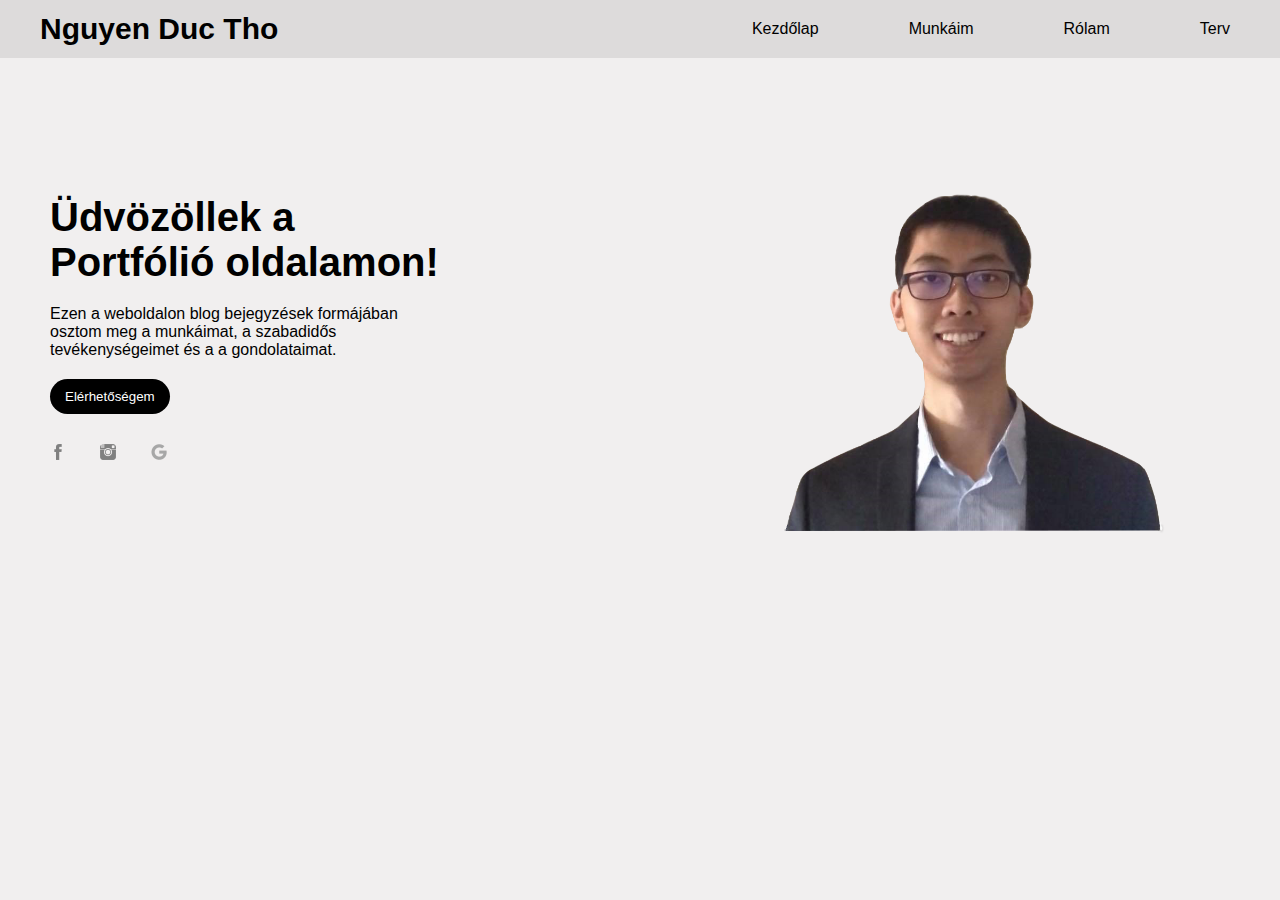
<file: index.html>
<html lang="hu">
<head>
    <meta charset="UTF-8">
    <meta name="viewport" content="width=device-width, initial-scale=1.0">
    <meta http-equiv="X-UA-Compatible" content="ie=edge">
    <link rel="stylesheet" href="stilus.css">
    <title>Portfolio</title>
</head>
<body>

    <div class="kezdo-oldal">

        <div class="kezdo-szalag">
            <div class="kezdo-nev">
                Nguyen Duc Tho
            </div>
            <div class="navigacio-szalag">
                <ul class="navigacio-lista">
                    <li><a href="index.html">Kezdőlap</a></li>
                    <li><a href="blog.html">Munkáim</a></li>
                    <li><a href="rolam.html">Rólam</a></li>
                    <li><a href="terv.html">Terv</a></li>
                </ul>
            </div>
        </div>

        <div class="kezdo-foresz">
            <div class="kezdo-info">
                
                <h4>
                    Üdvözöllek a Portfólió oldalamon!
                </h4>

                <p>
                    Ezen a weboldalon blog bejegyzések formájában osztom meg a munkáimat, a szabadidős tevékenységeimet és a a gondolataimat.
                </p>

                <button>
                    <a href="rolam.html">Elérhetőségem</a>
                </button>

                <div class="kezdo-ikonok">
                        <a href="https://www.facebook.com/ductho.nguyen.7"><img src="kepek/facebook.png" alt=""></a>
                        <a href="https://www.instagram.com/csabi9812/"><img src="kepek/instagram.png" alt=""></a>
                        <a href="https://www.google.com/search?q=nguyen+duc+tho&oq=nguyen+duc+tho&aqs=chrome.0.69i59l2j0i22i30l3j69i60l2j69i61.2371j0j7&sourceid=chrome&ie=UTF-8"></a><img src="kepek/google.png" alt=""></a></a>
                </div>

            </div>

            <div class="kezdo-kep">
                <img src="kepek/en.png" alt="">
            </div>

        </div>

    </div>
   

</body>
</html>
</file>
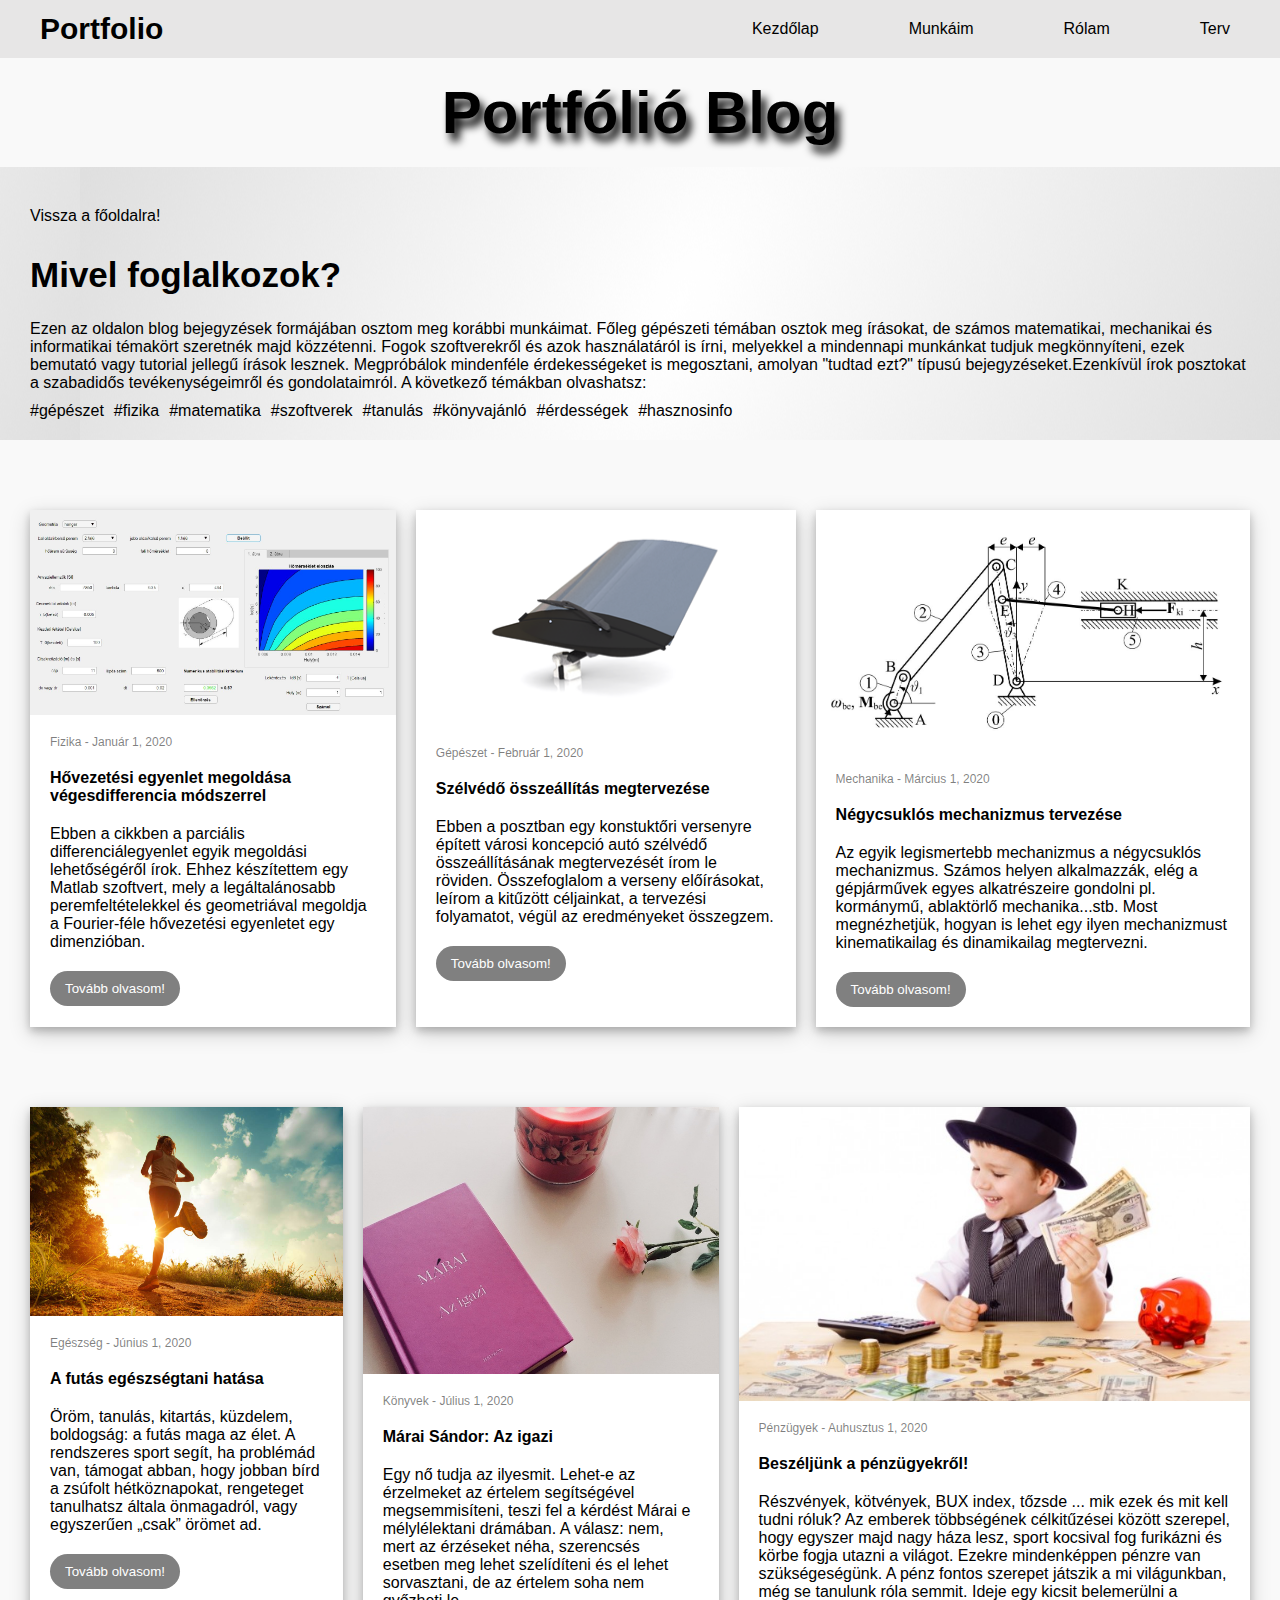
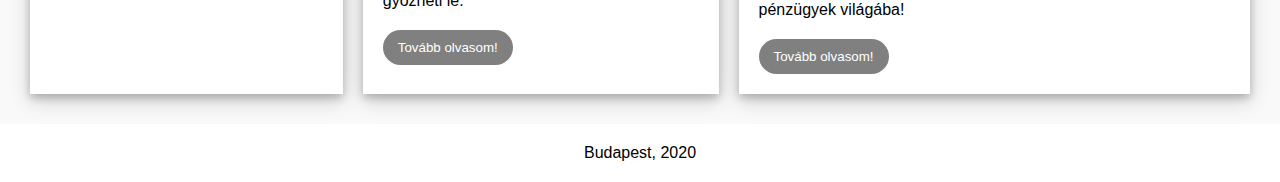
<file: blog.html>
<html lang="hu">
<head>
    <meta charset="UTF-8">
    <meta name="viewport" content="width=device-width, initial-scale=1.0">
    <meta http-equiv="X-UA-Compatible" content="ie=edge">
    <link rel="stylesheet" href="stilus.css">
    <title>Blog</title>
</head>
<body class="blog-body">

    <div class="kezdo-szalag">
        <div class="kezdo-nev">
            Portfolio
        </div>
        <div class="navigacio-szalag">
            <ul class="navigacio-lista">
                <li><a href="index.html">Kezdőlap</a></li>
                <li><a href="blog.html">Munkáim</a></li>
                <li><a href="rolam.html">Rólam</a></li>
                <li><a href="terv.html">Terv</a></li>
            </ul>
        </div>
    </div>

    <h1 class="blog-felirat">
            Portfólió Blog
    </h1>

     <header class="blog-fej">

        <div class="vissza">
            
            <a href="index.html">Vissza a főoldalra!</a>
            
        </div>

        <h2 class="blog-cim">
            Mivel foglalkozok?
        </h2>

        <div class="blog-cim-leiras">
            Ezen az oldalon blog bejegyzések formájában osztom meg korábbi munkáimat. Főleg gépészeti témában osztok meg írásokat, de számos matematikai, mechanikai és informatikai témakört szeretnék majd közzétenni. Fogok szoftverekről és azok használatáról is írni, melyekkel a mindennapi munkánkat tudjuk megkönnyíteni, ezek bemutató vagy tutorial jellegű írások lesznek. Megpróbálok mindenféle érdekességeket is megosztani, amolyan "tudtad ezt?" típusú bejegyzéseket.Ezenkívül írok posztokat 
            a szabadidős tevékenységeimről és gondolataimról. A következő témákban olvashatsz:
            <div class="blog-temak">
                <ul>
                    <li>#gépészet</li>
                    <li>#fizika</li>
                    <li>#matematika</li>
                    <li>#szoftverek</li>
                    <li>#tanulás</li>
                    <li>#könyvajánló</li>
                    <li>#érdességek</li>
                    <li>#hasznosinfo</li>
                </ul>
            </div>
        </div>

    </header>
    <main class="blog">
        <div class="blog-elsosor">
           <div class="blog-posztok">
              
               <img src="kepek/matlab_vdm.JPG" alt="">
               <div class="blog-datum">Fizika - Január 1, 2020</div>
                <h4>
                    Hővezetési egyenlet megoldása végesdifferencia módszerrel
                </h4>
                <div>
                    Ebben a cikkben a parciális differenciálegyenlet egyik megoldási lehetőségéről írok.
                    Ehhez készítettem egy Matlab szoftvert, mely a legáltalánosabb peremfeltételekkel és 
                    geometriával megoldja a Fourier-féle hővezetési egyenletet egy dimenzióban.
                </div>
                <button class="blog-olvasas">
                    Tovább olvasom!
                </button>
           </div>
           <div class="blog-posztok">
                <img src="kepek/szelvedo.png" alt="">
                <div class="blog-datum">Gépészet - Február 1, 2020</div>
                <h4>
                    Szélvédő összeállítás megtervezése
                </h4>
                <div>
                    Ebben a posztban egy konstuktőri versenyre épített városi koncepció autó szélvédő összeállításának megtervezését
                    írom le röviden. Összefoglalom a verseny előírásokat, leírom a kitűzött céljainkat, a tervezési folyamatot, végül az eredményeket összegzem.
                </div>
               
                <button class="blog-olvasas">
                    Tovább olvasom!
                </button>
                

           </div>
           <div class="blog-posztok">
                <img src="kepek/negy_csuklos.JPG" alt="">
                <div class="blog-datum">Mechanika - Március 1, 2020</div>
                <h4>
                    Négycsuklós mechanizmus tervezése
                </h4>
                <div>
                    Az egyik legismertebb mechanizmus a négycsuklós mechanizmus. Számos helyen alkalmazzák, elég a gépjárművek egyes alkatrészeire gondolni pl. kormánymű, 
                    ablaktörlő mechanika...stb. Most megnézhetjük, hogyan is lehet egy ilyen mechanizmust kinematikailag és dinamikailag megtervezni.
                </div>
                <button class="blog-olvasas">
                    Tovább olvasom!
                </button>
           </div>
        </div>
        <div class="blog-masodiksor">
                <div class="blog-posztok">
                        <img src="kepek/futas.jpg" alt="">
                        <div class="blog-datum">Egészség - Június 1, 2020</div>
                        <h4>
                            A futás egészségtani hatása
                        </h4>
                        <div>
                            Öröm, tanulás, kitartás, küzdelem, boldogság: a futás maga az élet.  A rendszeres sport segít, ha problémád van, támogat abban, hogy jobban bírd a zsúfolt hétköznapokat, rengeteget tanulhatsz általa önmagadról, vagy egyszerűen „csak” örömet ad.
                        </div>
                        <button class="blog-olvasas">
                            Tovább olvasom!
                        </button>
                </div>
                <div class="blog-posztok">
                        <img src="kepek/azigazi.jpg" alt="">
                        <div class="blog-datum">Könyvek - Július 1, 2020</div>
                        <h4>
                            Márai Sándor: Az igazi
                        </h4>
                        <div>
                                Egy nő tudja az ilyesmit. Lehet-e az érzelmeket az értelem segítségével megsemmisíteni, teszi fel a kérdést Márai e mélylélektani drámában. A válasz: nem, mert az érzéseket néha, szerencsés esetben meg lehet szelídíteni és el lehet sorvasztani, de az értelem soha nem győzheti le.
                        </div>
                        <button class="blog-olvasas">
                            Tovább olvasom!
                        </button>
                </div>
                   <div class="blog-posztok">
                        <img src="kepek/penzugyek.jpg" alt="">
                        <div class="blog-datum">Pénzügyek - Auhusztus 1, 2020</div>
                        <h4>
                            Beszéljünk a pénzügyekről!
                        </h4>
                        <div>
                            Részvények, kötvények, BUX index, tőzsde ... mik ezek és mit kell tudni róluk? Az emberek többségének célkitűzései között szerepel, hogy egyszer majd nagy háza lesz, sport kocsival fog furikázni és körbe fogja utazni a világot. Ezekre mindenképpen pénzre van szükségeségünk. A pénz fontos szerepet játszik a mi világunkban, még se tanulunk róla semmit. Ideje egy kicsit belemerülni a pénzügyek világába!
                        </div>
                        <button class="blog-olvasas">
                            Tovább olvasom!
                        </button>
                </div>
        </div>
    </main>
    <footer class="blog-footer">
       Budapest, 2020
    </footer>
    
</body>
</html>
</file>
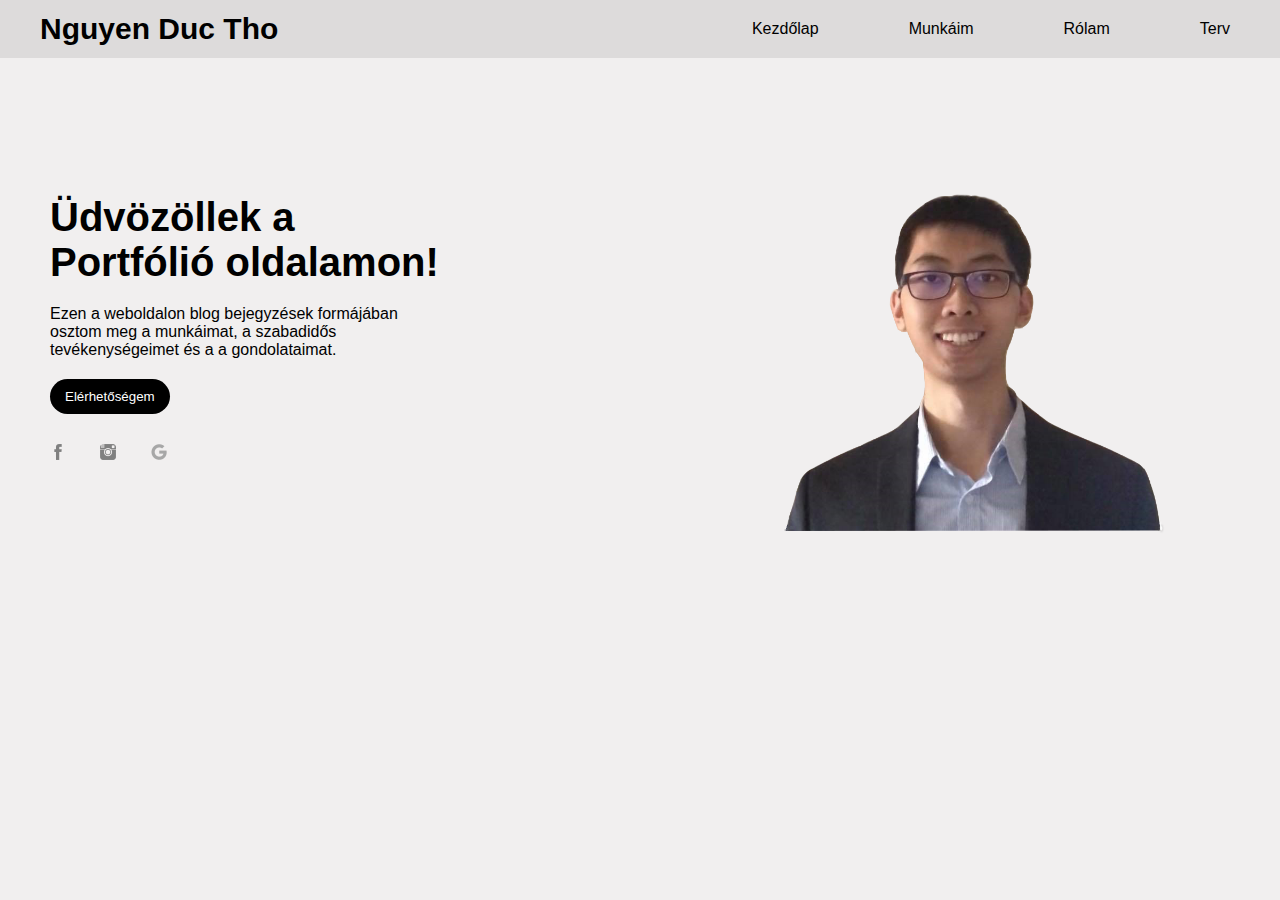
<file: home.html>
<html lang="hu">
<head>
    <meta charset="UTF-8">
    <meta name="viewport" content="width=device-width, initial-scale=1.0">
    <meta http-equiv="X-UA-Compatible" content="ie=edge">
    <link rel="stylesheet" href="stilus.css">
    <title>Portfolio</title>
</head>
<body>

    <div class="kezdo-oldal">

        <div class="kezdo-szalag">
            <div class="kezdo-nev">
                Nguyen Duc Tho
            </div>
            <div class="navigacio-szalag">
                <ul class="navigacio-lista">
                    <li><a href="home.html">Kezdőlap</a></li>
                    <li><a href="blog.html">Munkáim</a></li>
                    <li><a href="rolam.html">Rólam</a></li>
                    <li><a href="terv.html">Terv</a></li>
                </ul>
            </div>
        </div>

        <div class="kezdo-foresz">
            <div class="kezdo-info">
                
                <h4>
                    Üdvözöllek a Portfólió oldalamon!
                </h4>

                <p>
                    Ezen a weboldalon blog bejegyzések formájában osztom meg a munkáimat, a szabadidős tevékenységeimet és a a gondolataimat.
                </p>

                <button>
                    <a href="rolam.html">Elérhetőségem</a>
                </button>

                <div class="kezdo-ikonok">
                        <a href="https://www.facebook.com/ductho.nguyen.7"><img src="kepek/facebook.png" alt=""></a>
                        <a href="https://www.instagram.com/csabi9812/"><img src="kepek/instagram.png" alt=""></a>
                        <a href="https://www.google.com/search?q=nguyen+duc+tho&oq=nguyen+duc+tho&aqs=chrome.0.69i59l2j0i22i30l3j69i60l2j69i61.2371j0j7&sourceid=chrome&ie=UTF-8"></a><img src="kepek/google.png" alt=""></a></a>
                </div>

            </div>

            <div class="kezdo-kep">
                <img src="kepek/en.png" alt="">
            </div>

        </div>

    </div>
   

</body>
</html>
</file>
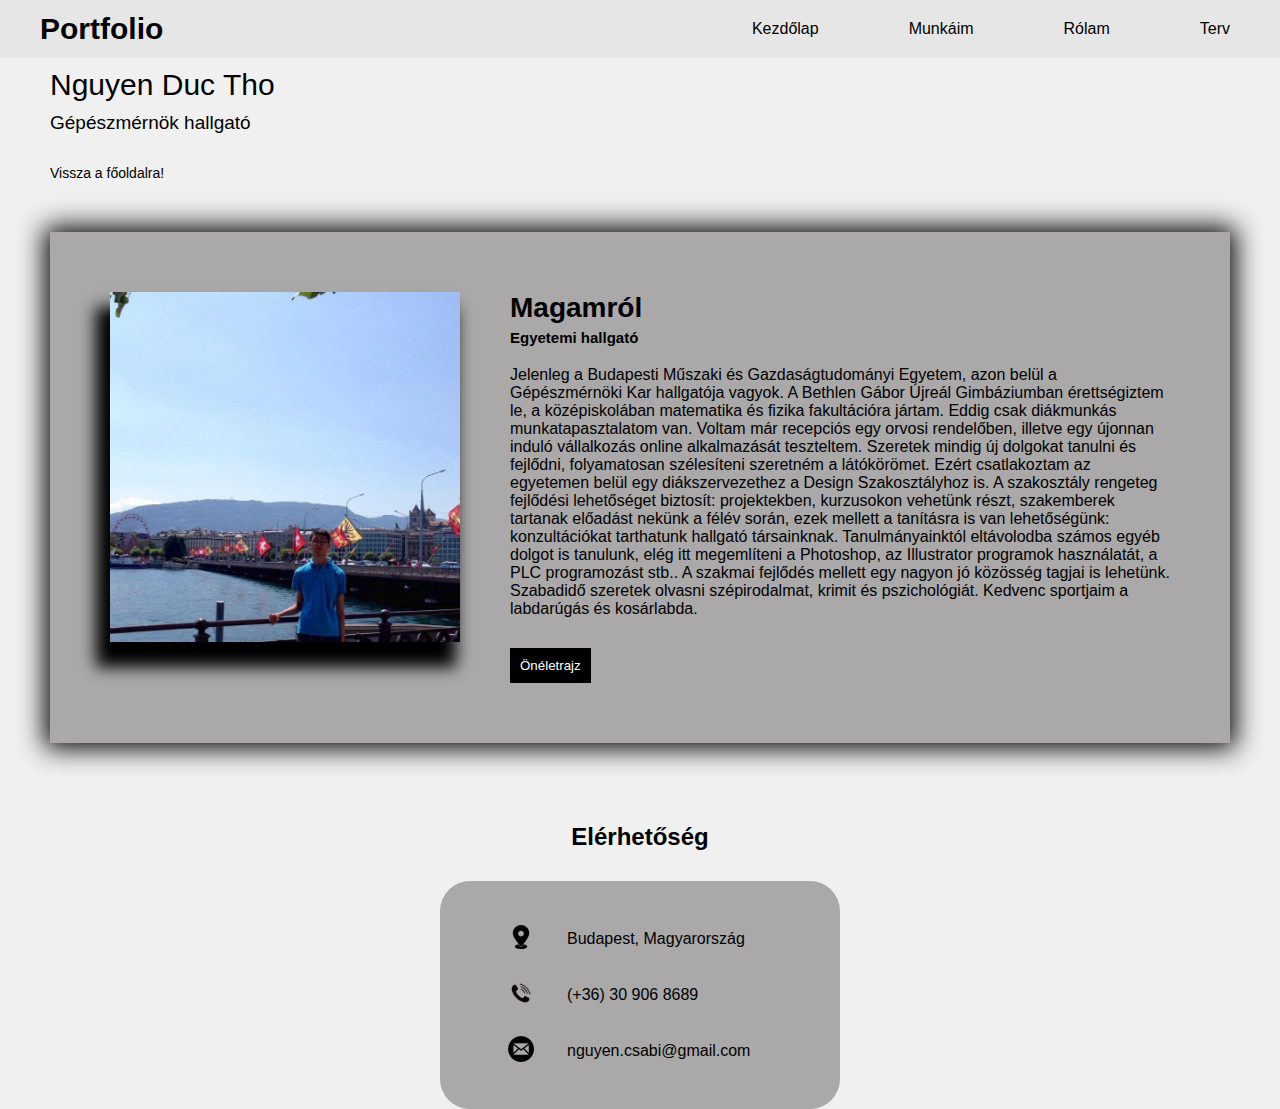
<file: rolam.html>
<!DOCTYPE html>
<html lang="hu">
<head>
    <meta charset="UTF-8">
    <meta name="viewport" content="width=device-width, initial-scale=1.0">
    <meta http-equiv="X-UA-Compatible" content="ie=edge">
    <link rel="stylesheet" href="stilus.css">
    <title>Rolam</title>
</head>
<body>
    <div class="kezdo-szalag">
        <div class="kezdo-nev">
            Portfolio
        </div>
        <div class="navigacio-szalag">
            <ul class="navigacio-lista">
                <li><a href="index.html">Kezdőlap</a></li>
                <li><a href="blog.html">Munkáim</a></li>
                <li><a href="rolam.html">Rólam</a></li>
                <li><a href="terv.html">Terv</a></li>
            </ul>
        </div>
    </div>
    <div class="magamrol-div">
        <div class="magamrol-fejlec">
            <div class="magamrol-nev">
                Nguyen Duc Tho
            </div>
            <div class="magamrol-szakma">
                Gépészmérnök hallgató
            </div>
        </div>

        <div class="vissza-fooldal">
            
            <a href="index.html">Vissza a főoldalra!</a>
                
        </div>

        <div class="magamrol-foresz">
            <div class="magamrol-kep">
                <img src="kepek/magamrolkep.jpg" alt="">
            </div>
            <div class="magamrol-leiras">
                <h4>
                    Magamról
                </h4>
                <h5>
                    Egyetemi hallgató
                </h5>
                <p>
                    Jelenleg a Budapesti Műszaki és Gazdaságtudományi Egyetem, azon belül a Gépészmérnöki Kar hallgatója vagyok. A Bethlen Gábor Újreál Gimbáziumban érettségiztem le, a középiskolában matematika és fizika fakultációra jártam. 
                    Eddig csak diákmunkás munkatapasztalatom van. Voltam már recepciós egy orvosi rendelőben, illetve egy újonnan induló vállalkozás online alkalmazását teszteltem. Szeretek mindig új dolgokat tanulni és fejlődni, folyamatosan szélesíteni szeretném a látókörömet. Ezért csatlakoztam az egyetemen belül egy diákszervezethez a Design Szakosztályhoz is. A szakosztály rengeteg fejlődési lehetőséget biztosít: projektekben, kurzusokon vehetünk részt, szakemberek tartanak előadást nekünk a félév során, ezek mellett a tanításra is van lehetőségünk: konzultációkat tarthatunk hallgató társainknak.
                    Tanulmányainktól eltávolodba számos egyéb dolgot is tanulunk, elég itt megemlíteni a Photoshop, az Illustrator programok használatát, a PLC programozást stb..
                    A szakmai fejlődés mellett egy nagyon jó közösség tagjai is lehetünk. Szabadidő szeretek olvasni szépirodalmat, krimit és pszichológiát. Kedvenc sportjaim a labdarúgás és kosárlabda.
                </p>
                <button>
                    <a href="">Önéletrajz</a> 
                </button>
            </div>
        </div>

        <h2>
            Elérhetőség
        </h2>

        <div class="magamrol-elerhetoseg">
            <div class="magamrol-sor">
                <div class="ikon">
                    <img src="kepek/location.png" alt="">
                </div>
                <div class="adat">
                    Budapest, Magyarország
                </div>
            </div>
            <div class="magamrol-sor">
                <div class="ikon">
                    <img src="kepek/telefon.png" alt="">
                </div>
                <div class="adat">
                    (+36) 30 906 8689
                </div>
            </div>

            <div class="magamrol-sor">
                <div class="ikon">
                    <img src="kepek/email.png" alt="">
                </div>
                <div class="adat">
                    nguyen.csabi@gmail.com
                </div>
            </div>
                
        </div>

    </div>
</body>
</html>
</file>
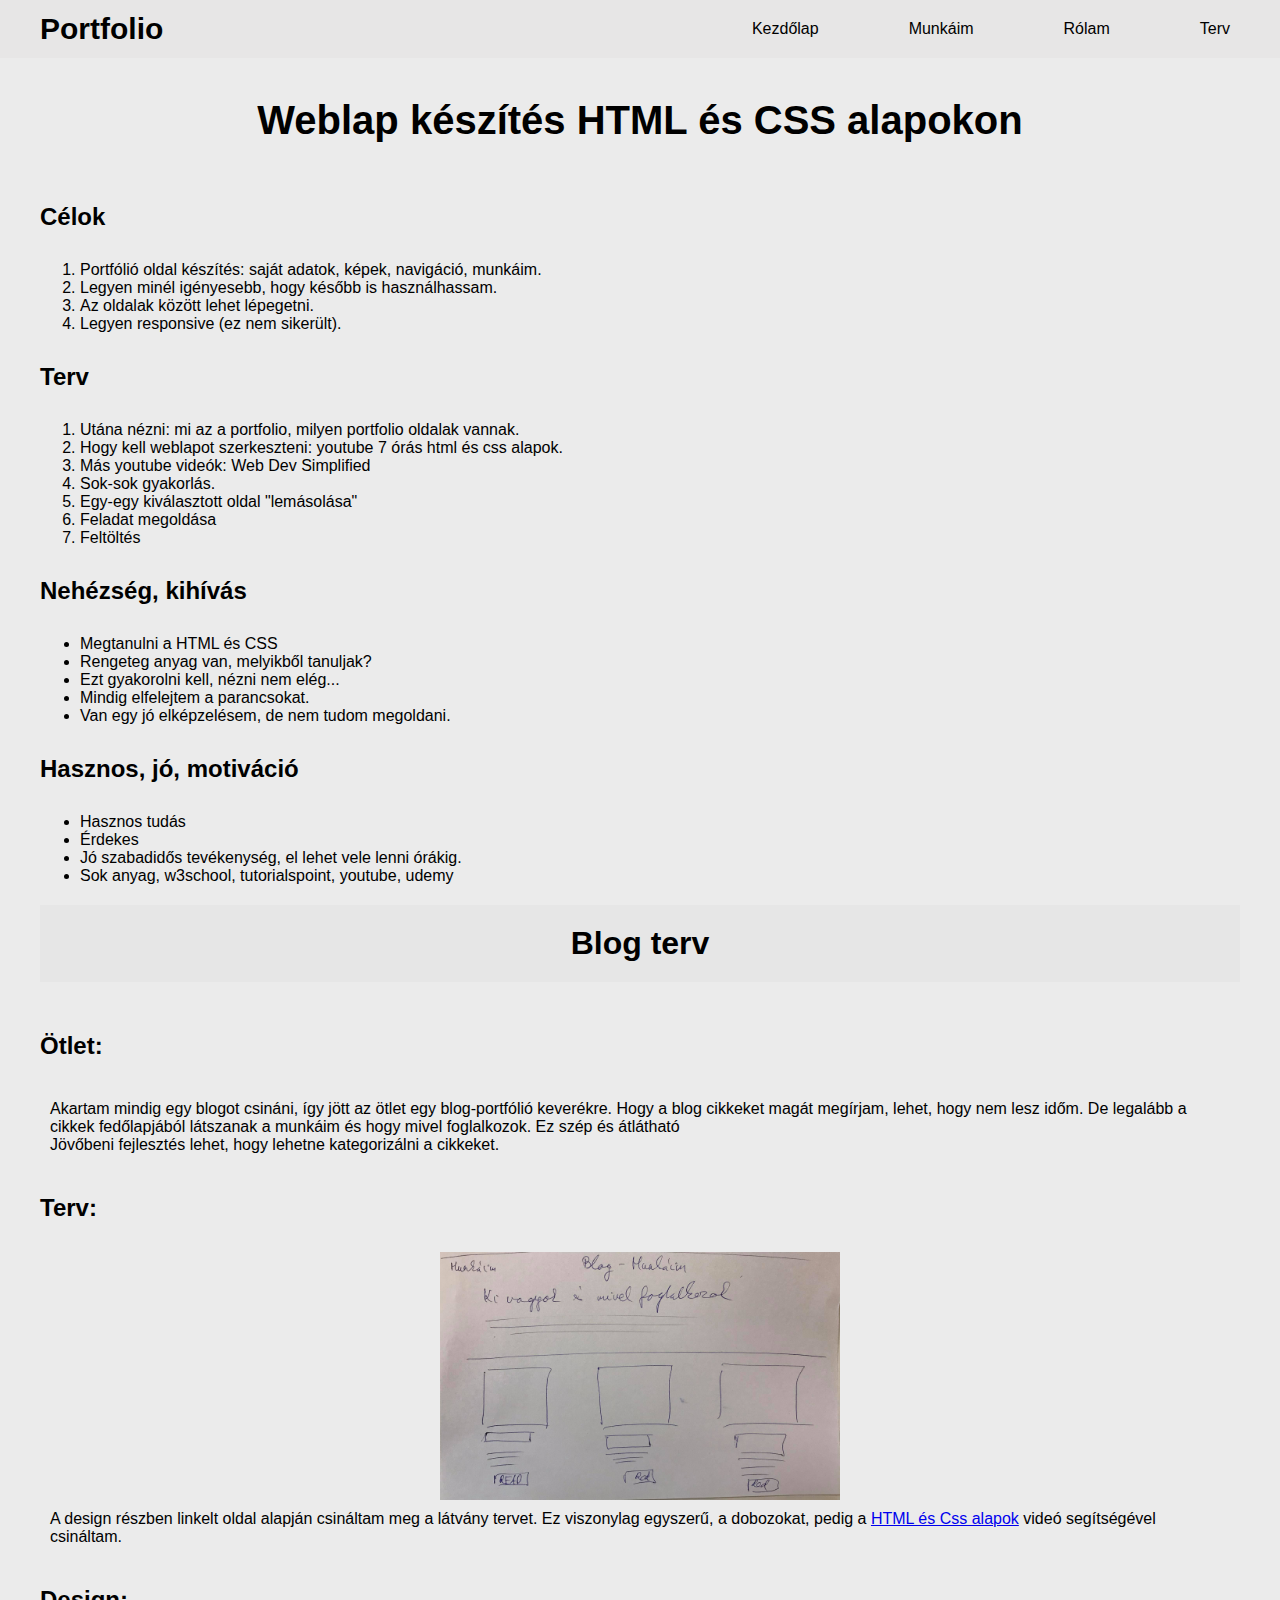
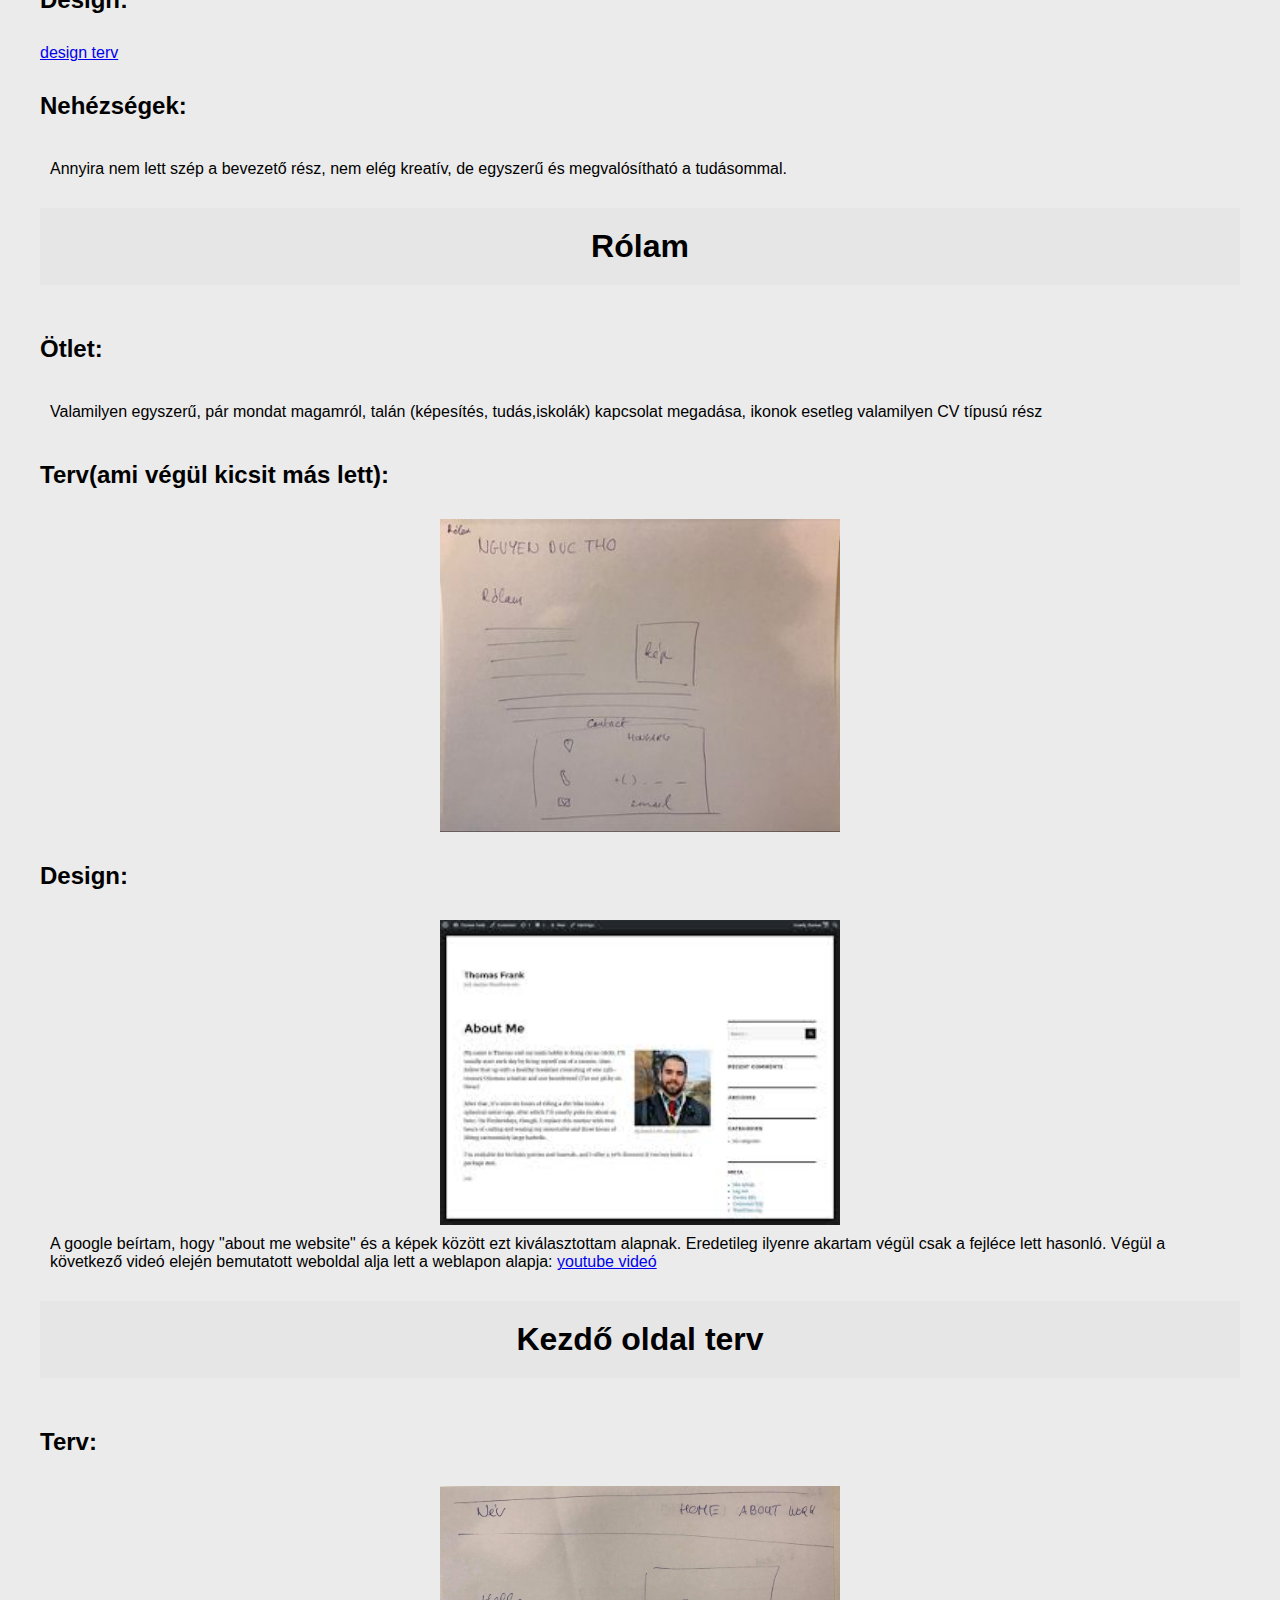
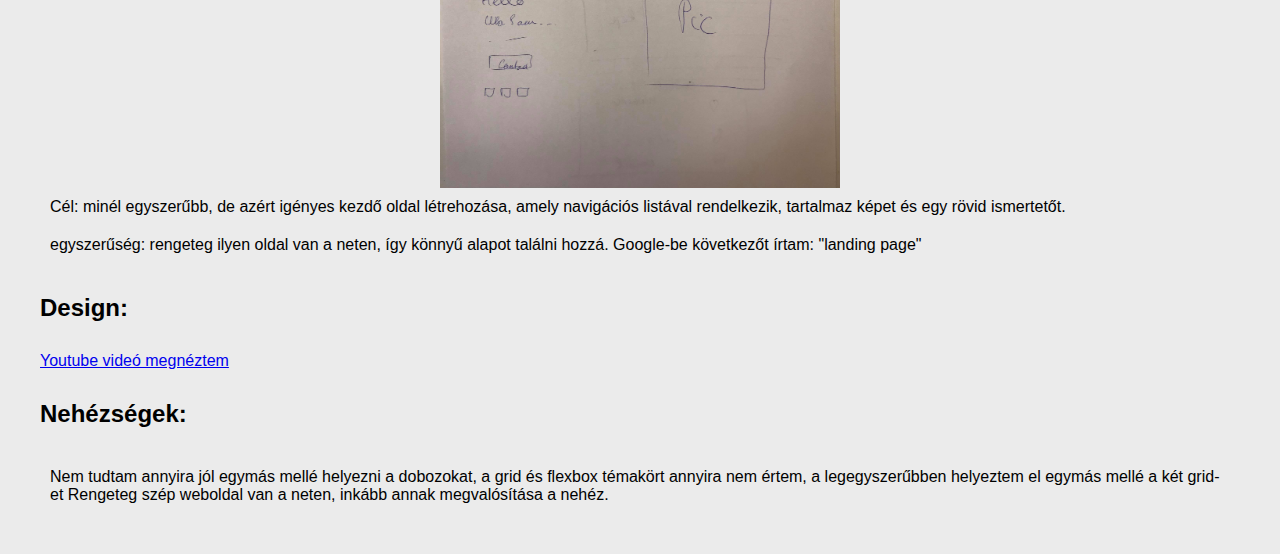
<file: terv.html>
<!DOCTYPE html>
<html lang="hu">
<head>
    <meta charset="UTF-8">
    <meta name="viewport" content="width=device-width, initial-scale=1.0">
    <meta http-equiv="X-UA-Compatible" content="ie=edge">
    <link rel="stylesheet" href="stilus.css">
    <title>Terv</title>
</head>
<body>

    <div class="kezdo-szalag">
        <div class="kezdo-nev">
            Portfolio
        </div>
        <div class="navigacio-szalag">
            <ul class="navigacio-lista">
                <li><a href="index.html">Kezdőlap</a></li>
                <li><a href="blog.html">Munkáim</a></li>
                <li><a href="rolam.html">Rólam</a></li>
                <li><a href="terv.html">Terv</a></li>
            </ul>
        </div>
    </div>
    
    <div class="terv">

        <div class="terv-cim">
            Weblap készítés HTML és CSS alapokon
        </div>

        <h2>
            Célok
        </h2>
        <ol>
            <li>Portfólió oldal készítés: saját adatok, képek, navigáció, munkáim.</li> 
            <li>Legyen minél igényesebb, hogy később is használhassam.</li>
            <li>Az oldalak között lehet lépegetni.</li>
            <li>Legyen responsive (ez nem sikerült).</li>
        </ol>
        <h2>
            Terv
        </h2>
        <ol>
            <li>Utána nézni: mi az a portfolio, milyen portfolio oldalak vannak.</li>
            <li>Hogy kell weblapot szerkeszteni: youtube 7 órás html és css alapok.</li>
            <li>Más youtube videók: Web Dev Simplified</li>
            <li>Sok-sok gyakorlás.</li>
            <li>Egy-egy kiválasztott oldal "lemásolása"</li>
            <li>Feladat megoldása</li>
            <li>Feltöltés</li>
        </ol>
        <h2>Nehézség, kihívás</h2>
        <ul>
            <li>Megtanulni a HTML és CSS</li>
            <li>Rengeteg anyag van, melyikből tanuljak?</li>
            <li>Ezt gyakorolni kell, nézni nem elég...</li>
            <li>Mindig elfelejtem a parancsokat.</li>
            <li>Van egy jó elképzelésem, de nem tudom megoldani.</li>
        </ul>
        <h2>
            Hasznos, jó, motiváció
        </h2>
        <ul>
            <li>Hasznos tudás</li>
            <li>Érdekes</li>
            <li>Jó szabadidős tevékenység, el lehet vele lenni órákig.</li>
            <li>Sok anyag, w3school, tutorialspoint, youtube, udemy</li>
        </ul>
    <h1>
        Blog terv
    </h1>
    <div>
        
        <h2>Ötlet:</h2>
        <p>
            Akartam mindig egy blogot csináni, így jött az ötlet egy blog-portfólió keverékre. 
            Hogy a blog cikkeket magát megírjam, lehet, hogy nem lesz időm. De legalább a cikkek fedőlapjából látszanak a munkáim és hogy mivel foglalkozok.
            Ez szép és átlátható <br>
            Jövőbeni fejlesztés lehet, hogy lehetne kategorizálni a cikkeket.

        </p> 

        <h2>Terv:</h2>
        <img src="/kepek/blog-terv.jpg" alt=""> 
        <p>
            A design részben linkelt oldal alapján csináltam meg a látvány tervet.
            Ez viszonylag egyszerű, a dobozokat, pedig a <a href="https://www.youtube.com/watch?v=CtrMhe5Azys&t=11417s">HTML és Css alapok</a> videó segítségével csináltam.

        </p>
        <h2>Design:</h2>
        <a href="https://hu.pinterest.com/pin/792633603144911833/">design terv</a>
        
        <h2>Nehézségek:</h2> 
        <p>
        Annyira nem lett szép a bevezető rész, nem elég kreatív, de egyszerű és megvalósítható a tudásommal.
        </p>
    </div>
    <h1>
        Rólam
    </h1>
    <h2>Ötlet:</h2>
    <p>
        Valamilyen egyszerű, pár mondat magamról, talán (képesítés, tudás,iskolák) kapcsolat megadása, ikonok
        esetleg valamilyen CV típusú rész
    </p> 
    <h2>Terv(ami végül kicsit más lett):</h2>
    <img src="kepek/rolam-terv.jpg" alt=""> 
    <h2>Design:</h2>
    <img src="kepek/aboutme-terv.jpg" alt=""> 
    <p>
        A google beírtam, hogy "about me website" és a képek között ezt kiválasztottam alapnak. Eredetileg ilyenre akartam végül csak a fejléce lett hasonló.
        Végül a következő videó elején bemutatott weboldal alja lett a weblapon alapja: <a href="https://www.youtube.com/watch?v=KgRENOnSCxE">youtube videó</a>
    </p>
    
    <h1>Kezdő oldal terv</h1>
    
    <h2>Terv:</h2>
    <img src="kepek/kezdooldal-terv.jpg" alt=""> 
    <p>Cél: minél egyszerűbb, de azért igényes kezdő oldal létrehozása, amely navigációs listával rendelkezik, tartalmaz képet és egy rövid ismertetőt. </p> 
    <p>egyszerűség: rengeteg ilyen oldal van a neten, így könnyű alapot találni hozzá. Google-be következőt írtam: "landing page"</p>
    <h2>Design:</h2>
    <a href="https://www.youtube.com/watch?v=At4B7A4GOPg">Youtube videó megnéztem</a> 
    <h2>Nehézségek:</h2> 
    <p>
        Nem tudtam annyira jól egymás mellé helyezni a dobozokat, a grid és flexbox témakört annyira nem értem, a legegyszerűbben helyeztem el egymás mellé a két grid-et 
        Rengeteg szép weboldal van a neten, inkább annak megvalósítása a nehéz.
    </p>
    
    </div>
</body>
</html>
</file>
<file: stilus.css>
*{
    font-family: Arial, Helvetica, sans-serif;
    box-sizing: border-box;
    margin: 0;
}

.blog-body h1{
    background: rgba(226, 226, 226, 0.2);
    padding: 20px 0;
    text-shadow: 5px 8px 8px;
}

.vissza a{
    text-decoration: none;
    color: black;
    padding:30px;
    padding-top: 40px;
    display: block;
}

.vissza a:hover{
    text-decoration: underline;
}

header{
    padding-bottom: 20px;
    background: url(/kepek/white.jpg) 100%;
}

.blog-felirat{
    font-size: 60px;
    text-align: center;
}

.blog-cim{
    font-size: 35px;
    margin-bottom: 25px;
    padding:30px;
    padding-bottom: 0;
    padding-top: 0;
}

.blog-cim-leiras{
    padding:30px;
    padding-bottom: 0;
    padding-top: 0;
}

.blog-temak::after{
    content: '';
    clear: both;
    display: table;
}

.blog-temak ul{
    list-style-type: none;
    padding:0;
    padding-top: 10px;
    
}

.blog-temak li{
    float: left;
    display: block;
    padding-right: 10px
}

main{
    background: rgba(226, 226, 226, 0.2)
}


.blog-elsosor{
    padding:20px;
    padding-top: 60px;
    display: flex;
    
}

.blog-posztok{
    margin: 10px;
    padding-top: 0px;
    position: relative;
    background: white;
    box-shadow: 0 4px 8px 0 rgba(0, 0, 0, 0.2), 0 6px 20px 0 rgba(0, 0, 0, 0.19);
    
}

.blog-posztok img{
    
    width: 100%;

}

.blog-posztok h4{
    margin: 20px 0;
    padding-left: 20px;
}

.blog-posztok div{
    padding-left: 20px;
    padding-right: 20px;
}


.blog-posztok>button{

    margin: 20px 20px;
    border: none;
    outline: none;
    background:grey;
    color: white;
    padding: 10px 15px;
    border-radius: 50px;
    cursor: pointer;
    transition-duration: 0.3s;
}

.blog-posztok button:hover{

    background: black;
}

.blog-masodiksor{
    padding:20px;
    display: flex;
    margin-top: 20px;
}

.blog-datum{
    padding-top: 20px;
    color: rgba(0, 0, 0, 0.5);
    font-size: 12px;
}

.blog-footer{
    padding: 20px;
    text-align: center
}

.kezdo-szalag{
    background: rgba(175, 173, 173, 0.3);
    display: flex;
    align-items: center;
    justify-content: space-between;
}

.kezdo-nev{
    margin-left: 40px;
    font-size: 30px;
    font-weight: bold;
}

.navigacio-szalag ul{
    list-style: none;
    display: flex;
    height: 100%;
}

.navigacio-szalag ul li{
    padding: 20px;
    padding-right: 30px;
    height: 100%;
}


.navigacio-szalag ul li a{
    text-decoration: none;
    color: black;
    height: 100%;
    padding: 20px;
}

.navigacio-szalag ul li a:hover{
    background: rgba(0, 0, 0, 0.7);
    color:white;   
}

.kezdo-foresz{
    margin: 60px 50px;
    display: grid;
    grid-template-columns: 1fr 2fr; 
    align-items: center;
}

.kezdo-info h4{
    font-size: 40px;
    padding-bottom: 20px;
}

.kezdo-info p{
    padding-bottom: 20px;
}

.kezdo-kep{
    margin: 0px auto;
    margin-right: 60px;
}

.kezdo-kep img{
    width: 400px;
}
.kezdo-info button a{
    text-decoration: none;
    color: white;
}

.kezdo-info button a:hover{
    cursor: pointer;
}

.kezdo-info button{
    outline: none;
    border: none;
    background: black;
    padding: 10px 15px;
    border-radius: 100px;
    transition-duration: 0.3s;
}

.kezdo-info button:hover{
    background: rgb(126, 128, 131);
}

.kezdo-ikonok{
    margin-top: 30px;
}

.kezdo-ikonok a img{
    height: 16px;
    padding-right: 30px;
}

div.kezdo-oldal{
    background:rgb(241, 239, 239);
    height: 100%;
}

.magamrol-div{
    background: rgba(240,240,240);
}

.magamrol-fejlec{
    padding: 10px 0 0 50px;
}


.magamrol-nev{
    font-size: 30px;
    padding-bottom:10px;
}

.magamrol-szakma{
    padding-bottom: 30px;
    font-size: 19px;
}

.magamrol-foresz{
    background: rgb(170, 168, 168);
    padding: 60px;
    margin: 50px;
    box-shadow: 0px 0px 25px 5px;
}

.magamrol-foresz{
    display: flex;
}

.vissza-fooldal a{
    color: black; text-decoration: none; margin-left: 50px;font-size: 14px;
}

.vissza-fooldal a:hover{
    text-decoration: underline;
}

.magamrol-foresz img{
    width: 350px;
    box-shadow: -9px 20px 15px 5px;
}

.magamrol-leiras{
    margin-left: 50px;
    
}

.magamrol-leiras h4{
    margin-bottom: 5px;
    font-size: 28px;
}

.magamrol-leiras h5{
    margin-bottom: 20px;
    font-size: 15px;
}

.magamrol-leiras button{
    outline: none;
    border: none;
    background: black;
    color: white;
    padding: 10px;
    margin-top: 30px;
}

.magamrol-leiras button a{
    text-decoration: none;
    color:white;
}

.magamrol-leiras button a:hover{
    cursor: pointer;
}

.magamrol-div h2{
    text-align: center;
    padding: 30px;
}

.magamrol-elerhetoseg{

    background:rgb(170, 168, 168);
    width: 400px;
    margin: 0 auto;
    padding: 20px 20px;
    border-radius: 30px;
    
}

.magamrol-elerhetoseg .magamrol-sor{
    display: flex;
    align-items: center;
    padding: 0 45px;
    margin: 20px 0;
}

.magamrol-elerhetoseg img{
    width: 32px;
}

.magamrol-elerhetoseg .adat{
    padding: 0 30px;
}

.terv{
    padding: 40px;
    background: rgba(230, 230, 230,0.8)
}

.terv-cim{
    text-align: center;
    font-size: 40px;
    font-weight: bold;
    margin-bottom: 30px;
}

.terv img{
    width: 400px;
    display: block;
    margin-left: auto;
    margin-right: auto;
  
}

.terv h1{
    text-align: center;
    background: rgba(230,230,230);
    padding: 20px;
    margin: 20px 0;
}

.terv h2{
    padding: 30px 0;
}

.terv p{
    padding: 10px;
}
</file>
